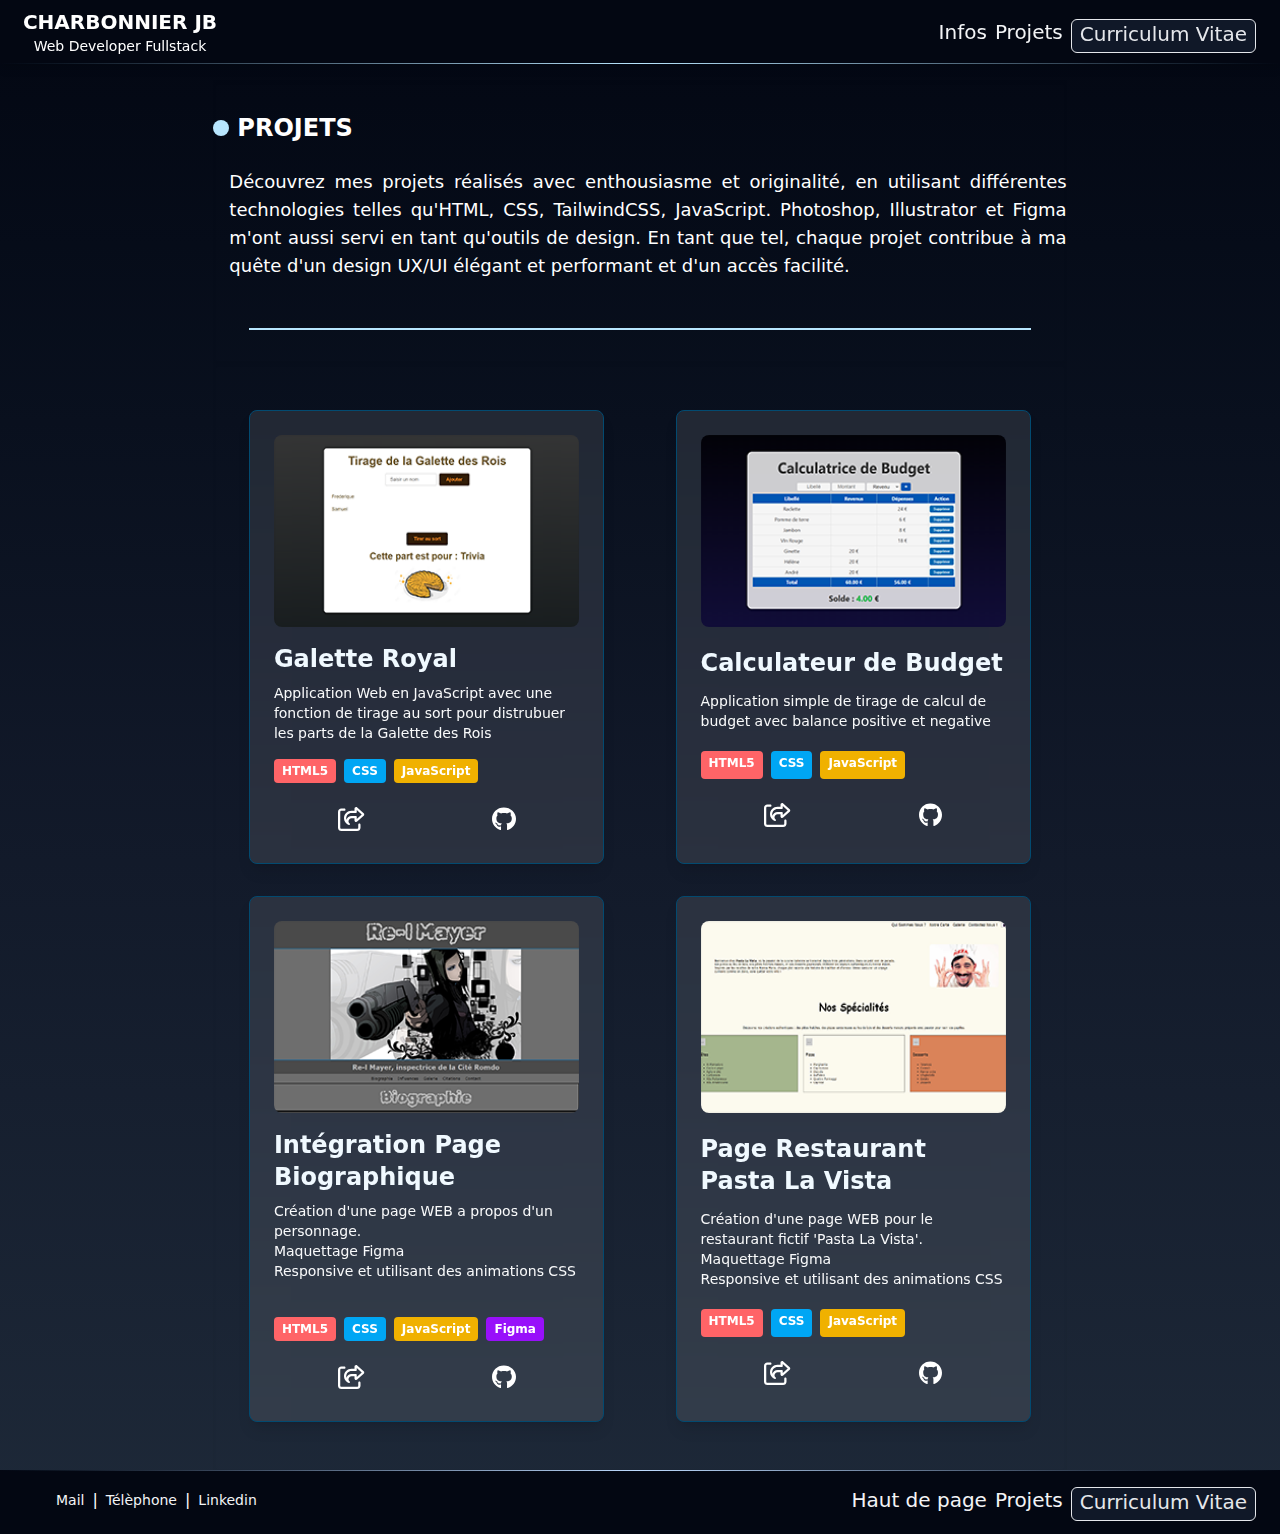
<file: projects.html>
<!DOCTYPE html>
<html lang="fr">
    <head>
        <meta charset="UTF-8">
        <meta name="viewport" content="width=device-width, initial-scale=1.0">
        <title>CHARBONNIER Jean-Baptiste - Portfolio</title>
        <link href="src/output.css" rel="stylesheet">
        <link href="https://fonts.googleapis.com/css2?family=Montserrat:wght@400;700&display=swap" rel="stylesheet">
    </head>
    <body class="font-sans flex flex-col min-h-screen bg-gradient-to-b from-gray-950 via-gray-900 to-gray-800 text-white items-center justify-center">     
        <header class="fixed top-0 w-full h-16 bg-gradient-to-r from-gray-950 via-sky-200 to-gray-950 z-50 drop-shadow-lg">
            <div class="fixed top-0 w-full h-[63px] bg-gray-950 z-50">
                <nav class="flex items-center justify-between h-full px-4">
                    <div id="home" class="hidden lg:flex lg:w-2/12 flex-col justify-center items-center h-full">
                        <a href="./index.html"><h1 class="font-black text-xl text-center text-white place-items-center">CHARBONNIER JB</h1></a>
                        <a href="./index.html"><p class="text-center text-sm text-white place-items-center">Web Developer Fullstack</p></a>
                    </div>  
                    <ul class="flex items-center align-middle lg:justify-end lg:w-10/12 space-x-2 lg:space-x-2">
                        <li class="my-2"><a href="./index.html" class=" text-gray-100  hover:font-semibold text-lg pb-1 lg:text-xl">Infos</a></li>
                        <li class="my-2"><a href="./projects.html" class="text-gray-100  hover:font-semibold pb-1 text-lg lg:text-xl">Projets</a></li>
                        <li class="my-2"><a href="./assets/docs/cvCharbonnierJB.pdf" class="hidden lg:flex mt-2 bg-gray-900 text-gray-200 rounded-md px-2 pb-1 border hover:font-semibold text-lg lg:text-xl">Curriculum Vitae</a></li>
                        <li class="my-2"><a href="./assets/docs/cvCharbonnierJB.pdf" class="flex lg:hidden mt-2 my-6 bg-gray-900 text-gray-200 rounded-md px-2 pb-1 border hover:font-semibold text-lg lg:text-xl">CV</a></li>
                    </ul>
                </nav>
            </div>
        </header>
        
        <section class="w-10/12 lg:w-8/12 h-auto py-8 mt-20 shadow-inner" id="biographie">
            <div class="container mx-auto">
                <div class="flex items-center justify-center lg:justify-start mb-6">
                    <div class="w-4 h-4 bg-sky-200 rounded-full shadow-2xl mr-2"></div>
                    <h2 class="text-2xl font-bold">PROJETS</h2>
                </div>
                <p class="text-white text-base lg:text-lg lg:text-justify ml-4 mb-12">Découvrez mes projets réalisés avec enthousiasme et originalité, en utilisant différentes technologies telles qu'HTML, CSS, TailwindCSS, JavaScript. 
                    Photoshop, Illustrator et Figma m'ont aussi servi en tant qu'outils de design. En tant que tel, 
                    chaque projet contribue à ma quête d'un design UX/UI élégant et performant et d'un accès facilité. </p>
            <div class="w-11/12 h-0.5 bg-sky-200 mx-auto shadow-2xl"></div>
        </section>    
        
        <section class="w-10/12 lg:w-8/12 py-8 shadow-inner" id="projects">
            <div id="projects-container" class="flex flex-wrap justify-around">
                <!-- Cards will be inserted here by projects.js -->
            </div>
        </section>
        
        <footer class="relative w-full h-16 bg-gradient-to-r from-gray-950 via-blue-200 to-gray-950">
            <div class="absolute bottom-0 w-full h-[63px] bg-gray-950">
                <nav class="flex items-center justify-between px-4">
                    <ul class="flex ml-10 items-center justify-start lg:w-10/12 space-x-2 lg:space-x-2">
                        <li class="my-2"><a href="mailto:jb.charbonnier.dwwm48@gmail.com" class=" text-gray-100  hover:font-semibold text-sm lg:text-m">Mail</a></li>
                        <li class="my-2"><pclass=" text-gray-100 -sm lg:text-m">|</p></li>
                        <li class="my-2"><a href=".tel:075758673XX" class="text-gray-100  hover:font-semibold text-sm lg:text-m">Télèphone</a></li>
                        <li class="my-2"><pclass=" text-gray-100 -sm lg:text-m">|</p></li>
                        <li class="my-2"><a href="https://www.linkedin.com/in/jb-charbonnier-b1667b349/" class="text-gray-100  hover:font-semibold text-sm lg:text-m">Linkedin</a></li>
                    </ul>
                    <ul class="flex items-center justify-end lg:w-10/12 space-x-2 lg:space-x-2">
                        <li class="my-2"><a href="#biographie" class=" text-gray-100  hover:font-semibold text-lg lg:text-xl">Haut de page</a></li>
                        <li class="my-2"><a href="./projects.html" class="text-gray-100  hover:font-semibold text-lg lg:text-xl">Projets</a></li>
                        <li class="my-2"><a href="./assets/docs/cvCharbonnierJB.pdf" class="hidden lg:flex mt-2 bg-gray-900 text-gray-200 rounded-md px-2 pb-1 border hover:font-semibold text-lg lg:text-xl">Curriculum Vitae</a></li>
                        <li class="my-2"><a href="./assets/docs/cvCharbonnierJB.pdf" class="flex lg:hidden mt-2 my-6 bg-gray-900 text-gray-200 rounded-md px-2 pb-1 border hover:font-semibold text-lg lg:text-xl">CV</a></li>
                    </ul>
                </nav>
            </div>
        </footer>

        <script src="projects.js"></script>
    </body>
</html>
</file>
<file: src/output.css>
/*! tailwindcss v4.0.0 | MIT License | https://tailwindcss.com */
@layer theme, base, components, utilities;
@layer theme {
  :root {
    --font-sans: ui-sans-serif, system-ui, sans-serif, 'Apple Color Emoji', 'Segoe UI Emoji',
    'Segoe UI Symbol', 'Noto Color Emoji';
    --font-serif: ui-serif, Georgia, Cambria, 'Times New Roman', Times, serif;
    --font-mono: ui-monospace, SFMono-Regular, Menlo, Monaco, Consolas, 'Liberation Mono',
    'Courier New', monospace;
    --color-red-50: oklch(0.971 0.013 17.38);
    --color-red-100: oklch(0.936 0.032 17.717);
    --color-red-200: oklch(0.885 0.062 18.334);
    --color-red-300: oklch(0.808 0.114 19.571);
    --color-red-400: oklch(0.704 0.191 22.216);
    --color-red-500: oklch(0.637 0.237 25.331);
    --color-red-600: oklch(0.577 0.245 27.325);
    --color-red-700: oklch(0.505 0.213 27.518);
    --color-red-800: oklch(0.444 0.177 26.899);
    --color-red-900: oklch(0.396 0.141 25.723);
    --color-red-950: oklch(0.258 0.092 26.042);
    --color-orange-50: oklch(0.98 0.016 73.684);
    --color-orange-100: oklch(0.954 0.038 75.164);
    --color-orange-200: oklch(0.901 0.076 70.697);
    --color-orange-300: oklch(0.837 0.128 66.29);
    --color-orange-400: oklch(0.75 0.183 55.934);
    --color-orange-500: oklch(0.705 0.213 47.604);
    --color-orange-600: oklch(0.646 0.222 41.116);
    --color-orange-700: oklch(0.553 0.195 38.402);
    --color-orange-800: oklch(0.47 0.157 37.304);
    --color-orange-900: oklch(0.408 0.123 38.172);
    --color-orange-950: oklch(0.266 0.079 36.259);
    --color-amber-50: oklch(0.987 0.022 95.277);
    --color-amber-100: oklch(0.962 0.059 95.617);
    --color-amber-200: oklch(0.924 0.12 95.746);
    --color-amber-300: oklch(0.879 0.169 91.605);
    --color-amber-400: oklch(0.828 0.189 84.429);
    --color-amber-500: oklch(0.769 0.188 70.08);
    --color-amber-600: oklch(0.666 0.179 58.318);
    --color-amber-700: oklch(0.555 0.163 48.998);
    --color-amber-800: oklch(0.473 0.137 46.201);
    --color-amber-900: oklch(0.414 0.112 45.904);
    --color-amber-950: oklch(0.279 0.077 45.635);
    --color-yellow-50: oklch(0.987 0.026 102.212);
    --color-yellow-100: oklch(0.973 0.071 103.193);
    --color-yellow-200: oklch(0.945 0.129 101.54);
    --color-yellow-300: oklch(0.905 0.182 98.111);
    --color-yellow-400: oklch(0.852 0.199 91.936);
    --color-yellow-500: oklch(0.795 0.184 86.047);
    --color-yellow-600: oklch(0.681 0.162 75.834);
    --color-yellow-700: oklch(0.554 0.135 66.442);
    --color-yellow-800: oklch(0.476 0.114 61.907);
    --color-yellow-900: oklch(0.421 0.095 57.708);
    --color-yellow-950: oklch(0.286 0.066 53.813);
    --color-lime-50: oklch(0.986 0.031 120.757);
    --color-lime-100: oklch(0.967 0.067 122.328);
    --color-lime-200: oklch(0.938 0.127 124.321);
    --color-lime-300: oklch(0.897 0.196 126.665);
    --color-lime-400: oklch(0.841 0.238 128.85);
    --color-lime-500: oklch(0.768 0.233 130.85);
    --color-lime-600: oklch(0.648 0.2 131.684);
    --color-lime-700: oklch(0.532 0.157 131.589);
    --color-lime-800: oklch(0.453 0.124 130.933);
    --color-lime-900: oklch(0.405 0.101 131.063);
    --color-lime-950: oklch(0.274 0.072 132.109);
    --color-green-50: oklch(0.982 0.018 155.826);
    --color-green-100: oklch(0.962 0.044 156.743);
    --color-green-200: oklch(0.925 0.084 155.995);
    --color-green-300: oklch(0.871 0.15 154.449);
    --color-green-400: oklch(0.792 0.209 151.711);
    --color-green-500: oklch(0.723 0.219 149.579);
    --color-green-600: oklch(0.627 0.194 149.214);
    --color-green-700: oklch(0.527 0.154 150.069);
    --color-green-800: oklch(0.448 0.119 151.328);
    --color-green-900: oklch(0.393 0.095 152.535);
    --color-green-950: oklch(0.266 0.065 152.934);
    --color-emerald-50: oklch(0.979 0.021 166.113);
    --color-emerald-100: oklch(0.95 0.052 163.051);
    --color-emerald-200: oklch(0.905 0.093 164.15);
    --color-emerald-300: oklch(0.845 0.143 164.978);
    --color-emerald-400: oklch(0.765 0.177 163.223);
    --color-emerald-500: oklch(0.696 0.17 162.48);
    --color-emerald-600: oklch(0.596 0.145 163.225);
    --color-emerald-700: oklch(0.508 0.118 165.612);
    --color-emerald-800: oklch(0.432 0.095 166.913);
    --color-emerald-900: oklch(0.378 0.077 168.94);
    --color-emerald-950: oklch(0.262 0.051 172.552);
    --color-teal-50: oklch(0.984 0.014 180.72);
    --color-teal-100: oklch(0.953 0.051 180.801);
    --color-teal-200: oklch(0.91 0.096 180.426);
    --color-teal-300: oklch(0.855 0.138 181.071);
    --color-teal-400: oklch(0.777 0.152 181.912);
    --color-teal-500: oklch(0.704 0.14 182.503);
    --color-teal-600: oklch(0.6 0.118 184.704);
    --color-teal-700: oklch(0.511 0.096 186.391);
    --color-teal-800: oklch(0.437 0.078 188.216);
    --color-teal-900: oklch(0.386 0.063 188.416);
    --color-teal-950: oklch(0.277 0.046 192.524);
    --color-cyan-50: oklch(0.984 0.019 200.873);
    --color-cyan-100: oklch(0.956 0.045 203.388);
    --color-cyan-200: oklch(0.917 0.08 205.041);
    --color-cyan-300: oklch(0.865 0.127 207.078);
    --color-cyan-400: oklch(0.789 0.154 211.53);
    --color-cyan-500: oklch(0.715 0.143 215.221);
    --color-cyan-600: oklch(0.609 0.126 221.723);
    --color-cyan-700: oklch(0.52 0.105 223.128);
    --color-cyan-800: oklch(0.45 0.085 224.283);
    --color-cyan-900: oklch(0.398 0.07 227.392);
    --color-cyan-950: oklch(0.302 0.056 229.695);
    --color-sky-50: oklch(0.977 0.013 236.62);
    --color-sky-100: oklch(0.951 0.026 236.824);
    --color-sky-200: oklch(0.901 0.058 230.902);
    --color-sky-300: oklch(0.828 0.111 230.318);
    --color-sky-400: oklch(0.746 0.16 232.661);
    --color-sky-500: oklch(0.685 0.169 237.323);
    --color-sky-600: oklch(0.588 0.158 241.966);
    --color-sky-700: oklch(0.5 0.134 242.749);
    --color-sky-800: oklch(0.443 0.11 240.79);
    --color-sky-900: oklch(0.391 0.09 240.876);
    --color-sky-950: oklch(0.293 0.066 243.157);
    --color-blue-50: oklch(0.97 0.014 254.604);
    --color-blue-100: oklch(0.932 0.032 255.585);
    --color-blue-200: oklch(0.882 0.059 254.128);
    --color-blue-300: oklch(0.809 0.105 251.813);
    --color-blue-400: oklch(0.707 0.165 254.624);
    --color-blue-500: oklch(0.623 0.214 259.815);
    --color-blue-600: oklch(0.546 0.245 262.881);
    --color-blue-700: oklch(0.488 0.243 264.376);
    --color-blue-800: oklch(0.424 0.199 265.638);
    --color-blue-900: oklch(0.379 0.146 265.522);
    --color-blue-950: oklch(0.282 0.091 267.935);
    --color-indigo-50: oklch(0.962 0.018 272.314);
    --color-indigo-100: oklch(0.93 0.034 272.788);
    --color-indigo-200: oklch(0.87 0.065 274.039);
    --color-indigo-300: oklch(0.785 0.115 274.713);
    --color-indigo-400: oklch(0.673 0.182 276.935);
    --color-indigo-500: oklch(0.585 0.233 277.117);
    --color-indigo-600: oklch(0.511 0.262 276.966);
    --color-indigo-700: oklch(0.457 0.24 277.023);
    --color-indigo-800: oklch(0.398 0.195 277.366);
    --color-indigo-900: oklch(0.359 0.144 278.697);
    --color-indigo-950: oklch(0.257 0.09 281.288);
    --color-violet-50: oklch(0.969 0.016 293.756);
    --color-violet-100: oklch(0.943 0.029 294.588);
    --color-violet-200: oklch(0.894 0.057 293.283);
    --color-violet-300: oklch(0.811 0.111 293.571);
    --color-violet-400: oklch(0.702 0.183 293.541);
    --color-violet-500: oklch(0.606 0.25 292.717);
    --color-violet-600: oklch(0.541 0.281 293.009);
    --color-violet-700: oklch(0.491 0.27 292.581);
    --color-violet-800: oklch(0.432 0.232 292.759);
    --color-violet-900: oklch(0.38 0.189 293.745);
    --color-violet-950: oklch(0.283 0.141 291.089);
    --color-purple-50: oklch(0.977 0.014 308.299);
    --color-purple-100: oklch(0.946 0.033 307.174);
    --color-purple-200: oklch(0.902 0.063 306.703);
    --color-purple-300: oklch(0.827 0.119 306.383);
    --color-purple-400: oklch(0.714 0.203 305.504);
    --color-purple-500: oklch(0.627 0.265 303.9);
    --color-purple-600: oklch(0.558 0.288 302.321);
    --color-purple-700: oklch(0.496 0.265 301.924);
    --color-purple-800: oklch(0.438 0.218 303.724);
    --color-purple-900: oklch(0.381 0.176 304.987);
    --color-purple-950: oklch(0.291 0.149 302.717);
    --color-fuchsia-50: oklch(0.977 0.017 320.058);
    --color-fuchsia-100: oklch(0.952 0.037 318.852);
    --color-fuchsia-200: oklch(0.903 0.076 319.62);
    --color-fuchsia-300: oklch(0.833 0.145 321.434);
    --color-fuchsia-400: oklch(0.74 0.238 322.16);
    --color-fuchsia-500: oklch(0.667 0.295 322.15);
    --color-fuchsia-600: oklch(0.591 0.293 322.896);
    --color-fuchsia-700: oklch(0.518 0.253 323.949);
    --color-fuchsia-800: oklch(0.452 0.211 324.591);
    --color-fuchsia-900: oklch(0.401 0.17 325.612);
    --color-fuchsia-950: oklch(0.293 0.136 325.661);
    --color-pink-50: oklch(0.971 0.014 343.198);
    --color-pink-100: oklch(0.948 0.028 342.258);
    --color-pink-200: oklch(0.899 0.061 343.231);
    --color-pink-300: oklch(0.823 0.12 346.018);
    --color-pink-400: oklch(0.718 0.202 349.761);
    --color-pink-500: oklch(0.656 0.241 354.308);
    --color-pink-600: oklch(0.592 0.249 0.584);
    --color-pink-700: oklch(0.525 0.223 3.958);
    --color-pink-800: oklch(0.459 0.187 3.815);
    --color-pink-900: oklch(0.408 0.153 2.432);
    --color-pink-950: oklch(0.284 0.109 3.907);
    --color-rose-50: oklch(0.969 0.015 12.422);
    --color-rose-100: oklch(0.941 0.03 12.58);
    --color-rose-200: oklch(0.892 0.058 10.001);
    --color-rose-300: oklch(0.81 0.117 11.638);
    --color-rose-400: oklch(0.712 0.194 13.428);
    --color-rose-500: oklch(0.645 0.246 16.439);
    --color-rose-600: oklch(0.586 0.253 17.585);
    --color-rose-700: oklch(0.514 0.222 16.935);
    --color-rose-800: oklch(0.455 0.188 13.697);
    --color-rose-900: oklch(0.41 0.159 10.272);
    --color-rose-950: oklch(0.271 0.105 12.094);
    --color-slate-50: oklch(0.984 0.003 247.858);
    --color-slate-100: oklch(0.968 0.007 247.896);
    --color-slate-200: oklch(0.929 0.013 255.508);
    --color-slate-300: oklch(0.869 0.022 252.894);
    --color-slate-400: oklch(0.704 0.04 256.788);
    --color-slate-500: oklch(0.554 0.046 257.417);
    --color-slate-600: oklch(0.446 0.043 257.281);
    --color-slate-700: oklch(0.372 0.044 257.287);
    --color-slate-800: oklch(0.279 0.041 260.031);
    --color-slate-900: oklch(0.208 0.042 265.755);
    --color-slate-950: oklch(0.129 0.042 264.695);
    --color-gray-50: oklch(0.985 0.002 247.839);
    --color-gray-100: oklch(0.967 0.003 264.542);
    --color-gray-200: oklch(0.928 0.006 264.531);
    --color-gray-300: oklch(0.872 0.01 258.338);
    --color-gray-400: oklch(0.707 0.022 261.325);
    --color-gray-500: oklch(0.551 0.027 264.364);
    --color-gray-600: oklch(0.446 0.03 256.802);
    --color-gray-700: oklch(0.373 0.034 259.733);
    --color-gray-800: oklch(0.278 0.033 256.848);
    --color-gray-900: oklch(0.21 0.034 264.665);
    --color-gray-950: oklch(0.13 0.028 261.692);
    --color-zinc-50: oklch(0.985 0 0);
    --color-zinc-100: oklch(0.967 0.001 286.375);
    --color-zinc-200: oklch(0.92 0.004 286.32);
    --color-zinc-300: oklch(0.871 0.006 286.286);
    --color-zinc-400: oklch(0.705 0.015 286.067);
    --color-zinc-500: oklch(0.552 0.016 285.938);
    --color-zinc-600: oklch(0.442 0.017 285.786);
    --color-zinc-700: oklch(0.37 0.013 285.805);
    --color-zinc-800: oklch(0.274 0.006 286.033);
    --color-zinc-900: oklch(0.21 0.006 285.885);
    --color-zinc-950: oklch(0.141 0.005 285.823);
    --color-neutral-50: oklch(0.985 0 0);
    --color-neutral-100: oklch(0.97 0 0);
    --color-neutral-200: oklch(0.922 0 0);
    --color-neutral-300: oklch(0.87 0 0);
    --color-neutral-400: oklch(0.708 0 0);
    --color-neutral-500: oklch(0.556 0 0);
    --color-neutral-600: oklch(0.439 0 0);
    --color-neutral-700: oklch(0.371 0 0);
    --color-neutral-800: oklch(0.269 0 0);
    --color-neutral-900: oklch(0.205 0 0);
    --color-neutral-950: oklch(0.145 0 0);
    --color-stone-50: oklch(0.985 0.001 106.423);
    --color-stone-100: oklch(0.97 0.001 106.424);
    --color-stone-200: oklch(0.923 0.003 48.717);
    --color-stone-300: oklch(0.869 0.005 56.366);
    --color-stone-400: oklch(0.709 0.01 56.259);
    --color-stone-500: oklch(0.553 0.013 58.071);
    --color-stone-600: oklch(0.444 0.011 73.639);
    --color-stone-700: oklch(0.374 0.01 67.558);
    --color-stone-800: oklch(0.268 0.007 34.298);
    --color-stone-900: oklch(0.216 0.006 56.043);
    --color-stone-950: oklch(0.147 0.004 49.25);
    --color-black: #000;
    --color-white: #fff;
    --spacing: 0.25rem;
    --breakpoint-sm: 40rem;
    --breakpoint-md: 48rem;
    --breakpoint-lg: 64rem;
    --breakpoint-xl: 80rem;
    --breakpoint-2xl: 96rem;
    --container-3xs: 16rem;
    --container-2xs: 18rem;
    --container-xs: 20rem;
    --container-sm: 24rem;
    --container-md: 28rem;
    --container-lg: 32rem;
    --container-xl: 36rem;
    --container-2xl: 42rem;
    --container-3xl: 48rem;
    --container-4xl: 56rem;
    --container-5xl: 64rem;
    --container-6xl: 72rem;
    --container-7xl: 80rem;
    --text-xs: 0.75rem;
    --text-xs--line-height: calc(1 / 0.75);
    --text-sm: 0.875rem;
    --text-sm--line-height: calc(1.25 / 0.875);
    --text-base: 1rem;
    --text-base--line-height: calc(1.5 / 1);
    --text-lg: 1.125rem;
    --text-lg--line-height: calc(1.75 / 1.125);
    --text-xl: 1.25rem;
    --text-xl--line-height: calc(1.75 / 1.25);
    --text-2xl: 1.5rem;
    --text-2xl--line-height: calc(2 / 1.5);
    --text-3xl: 1.875rem;
    --text-3xl--line-height: calc(2.25 / 1.875);
    --text-4xl: 2.25rem;
    --text-4xl--line-height: calc(2.5 / 2.25);
    --text-5xl: 3rem;
    --text-5xl--line-height: 1;
    --text-6xl: 3.75rem;
    --text-6xl--line-height: 1;
    --text-7xl: 4.5rem;
    --text-7xl--line-height: 1;
    --text-8xl: 6rem;
    --text-8xl--line-height: 1;
    --text-9xl: 8rem;
    --text-9xl--line-height: 1;
    --font-weight-thin: 100;
    --font-weight-extralight: 200;
    --font-weight-light: 300;
    --font-weight-normal: 400;
    --font-weight-medium: 500;
    --font-weight-semibold: 600;
    --font-weight-bold: 700;
    --font-weight-extrabold: 800;
    --font-weight-black: 900;
    --tracking-tighter: -0.05em;
    --tracking-tight: -0.025em;
    --tracking-normal: 0em;
    --tracking-wide: 0.025em;
    --tracking-wider: 0.05em;
    --tracking-widest: 0.1em;
    --leading-tight: 1.25;
    --leading-snug: 1.375;
    --leading-normal: 1.5;
    --leading-relaxed: 1.625;
    --leading-loose: 2;
    --radius-xs: 0.125rem;
    --radius-sm: 0.25rem;
    --radius-md: 0.375rem;
    --radius-lg: 0.5rem;
    --radius-xl: 0.75rem;
    --radius-2xl: 1rem;
    --radius-3xl: 1.5rem;
    --radius-4xl: 2rem;
    --shadow-2xs: 0 1px rgb(0 0 0 / 0.05);
    --shadow-xs: 0 1px 2px 0 rgb(0 0 0 / 0.05);
    --shadow-sm: 0 1px 3px 0 rgb(0 0 0 / 0.1), 0 1px 2px -1px rgb(0 0 0 / 0.1);
    --shadow-md: 0 4px 6px -1px rgb(0 0 0 / 0.1), 0 2px 4px -2px rgb(0 0 0 / 0.1);
    --shadow-lg: 0 10px 15px -3px rgb(0 0 0 / 0.1), 0 4px 6px -4px rgb(0 0 0 / 0.1);
    --shadow-xl: 0 20px 25px -5px rgb(0 0 0 / 0.1), 0 8px 10px -6px rgb(0 0 0 / 0.1);
    --shadow-2xl: 0 25px 50px -12px rgb(0 0 0 / 0.25);
    --inset-shadow-2xs: inset 0 1px rgb(0 0 0 / 0.05);
    --inset-shadow-xs: inset 0 1px 1px rgb(0 0 0 / 0.05);
    --inset-shadow-sm: inset 0 2px 4px rgb(0 0 0 / 0.05);
    --drop-shadow-xs: 0 1px 1px rgb(0 0 0 / 0.05);
    --drop-shadow-sm: 0 1px 2px rgb(0 0 0 / 0.15);
    --drop-shadow-md: 0 3px 3px rgb(0 0 0 / 0.12);
    --drop-shadow-lg: 0 4px 4px rgb(0 0 0 / 0.15);
    --drop-shadow-xl: 0 9px 7px rgb(0 0 0 / 0.1);
    --drop-shadow-2xl: 0 25px 25px rgb(0 0 0 / 0.15);
    --ease-in: cubic-bezier(0.4, 0, 1, 1);
    --ease-out: cubic-bezier(0, 0, 0.2, 1);
    --ease-in-out: cubic-bezier(0.4, 0, 0.2, 1);
    --animate-spin: spin 1s linear infinite;
    --animate-ping: ping 1s cubic-bezier(0, 0, 0.2, 1) infinite;
    --animate-pulse: pulse 2s cubic-bezier(0.4, 0, 0.6, 1) infinite;
    --animate-bounce: bounce 1s infinite;
    --blur-xs: 4px;
    --blur-sm: 8px;
    --blur-md: 12px;
    --blur-lg: 16px;
    --blur-xl: 24px;
    --blur-2xl: 40px;
    --blur-3xl: 64px;
    --perspective-dramatic: 100px;
    --perspective-near: 300px;
    --perspective-normal: 500px;
    --perspective-midrange: 800px;
    --perspective-distant: 1200px;
    --aspect-video: 16 / 9;
    --default-transition-duration: 150ms;
    --default-transition-timing-function: cubic-bezier(0.4, 0, 0.2, 1);
    --default-font-family: var(--font-sans);
    --default-font-feature-settings: var(--font-sans--font-feature-settings);
    --default-font-variation-settings: var(--font-sans--font-variation-settings);
    --default-mono-font-family: var(--font-mono);
    --default-mono-font-feature-settings: var(--font-mono--font-feature-settings);
    --default-mono-font-variation-settings: var(--font-mono--font-variation-settings);
  }
}
@layer base {
  *, ::after, ::before, ::backdrop, ::file-selector-button {
    box-sizing: border-box;
    margin: 0;
    padding: 0;
    border: 0 solid;
  }
  html, :host {
    line-height: 1.5;
    -webkit-text-size-adjust: 100%;
    tab-size: 4;
    font-family: var( --default-font-family, ui-sans-serif, system-ui, sans-serif, 'Apple Color Emoji', 'Segoe UI Emoji', 'Segoe UI Symbol', 'Noto Color Emoji' );
    font-feature-settings: var(--default-font-feature-settings, normal);
    font-variation-settings: var(--default-font-variation-settings, normal);
    -webkit-tap-highlight-color: transparent;
  }
  body {
    line-height: inherit;
  }
  hr {
    height: 0;
    color: inherit;
    border-top-width: 1px;
  }
  abbr:where([title]) {
    -webkit-text-decoration: underline dotted;
    text-decoration: underline dotted;
  }
  h1, h2, h3, h4, h5, h6 {
    font-size: inherit;
    font-weight: inherit;
  }
  a {
    color: inherit;
    -webkit-text-decoration: inherit;
    text-decoration: inherit;
  }
  b, strong {
    font-weight: bolder;
  }
  code, kbd, samp, pre {
    font-family: var( --default-mono-font-family, ui-monospace, SFMono-Regular, Menlo, Monaco, Consolas, 'Liberation Mono', 'Courier New', monospace );
    font-feature-settings: var(--default-mono-font-feature-settings, normal);
    font-variation-settings: var(--default-mono-font-variation-settings, normal);
    font-size: 1em;
  }
  small {
    font-size: 80%;
  }
  sub, sup {
    font-size: 75%;
    line-height: 0;
    position: relative;
    vertical-align: baseline;
  }
  sub {
    bottom: -0.25em;
  }
  sup {
    top: -0.5em;
  }
  table {
    text-indent: 0;
    border-color: inherit;
    border-collapse: collapse;
  }
  :-moz-focusring {
    outline: auto;
  }
  progress {
    vertical-align: baseline;
  }
  summary {
    display: list-item;
  }
  ol, ul, menu {
    list-style: none;
  }
  img, svg, video, canvas, audio, iframe, embed, object {
    display: block;
    vertical-align: middle;
  }
  img, video {
    max-width: 100%;
    height: auto;
  }
  button, input, select, optgroup, textarea, ::file-selector-button {
    font: inherit;
    font-feature-settings: inherit;
    font-variation-settings: inherit;
    letter-spacing: inherit;
    color: inherit;
    border-radius: 0;
    background-color: transparent;
    opacity: 1;
  }
  :where(select:is([multiple], [size])) optgroup {
    font-weight: bolder;
  }
  :where(select:is([multiple], [size])) optgroup option {
    padding-inline-start: 20px;
  }
  ::file-selector-button {
    margin-inline-end: 4px;
  }
  ::placeholder {
    opacity: 1;
    color: color-mix(in oklab, currentColor 50%, transparent);
  }
  textarea {
    resize: vertical;
  }
  ::-webkit-search-decoration {
    -webkit-appearance: none;
  }
  ::-webkit-date-and-time-value {
    min-height: 1lh;
    text-align: inherit;
  }
  ::-webkit-datetime-edit {
    display: inline-flex;
  }
  ::-webkit-datetime-edit-fields-wrapper {
    padding: 0;
  }
  ::-webkit-datetime-edit, ::-webkit-datetime-edit-year-field, ::-webkit-datetime-edit-month-field, ::-webkit-datetime-edit-day-field, ::-webkit-datetime-edit-hour-field, ::-webkit-datetime-edit-minute-field, ::-webkit-datetime-edit-second-field, ::-webkit-datetime-edit-millisecond-field, ::-webkit-datetime-edit-meridiem-field {
    padding-block: 0;
  }
  :-moz-ui-invalid {
    box-shadow: none;
  }
  button, input:where([type='button'], [type='reset'], [type='submit']), ::file-selector-button {
    appearance: button;
  }
  ::-webkit-inner-spin-button, ::-webkit-outer-spin-button {
    height: auto;
  }
  [hidden]:where(:not([hidden='until-found'])) {
    display: none !important;
  }
}
@layer utilities {
  .collapse {
    visibility: collapse;
  }
  .absolute {
    position: absolute;
  }
  .fixed {
    position: fixed;
  }
  .relative {
    position: relative;
  }
  .top-0 {
    top: calc(var(--spacing) * 0);
  }
  .bottom-0 {
    bottom: calc(var(--spacing) * 0);
  }
  .z-50 {
    z-index: 50;
  }
  .container {
    width: 100%;
    @media (width >= 40rem) {
      max-width: 40rem;
    }
    @media (width >= 48rem) {
      max-width: 48rem;
    }
    @media (width >= 64rem) {
      max-width: 64rem;
    }
    @media (width >= 80rem) {
      max-width: 80rem;
    }
    @media (width >= 96rem) {
      max-width: 96rem;
    }
  }
  .m-1 {
    margin: calc(var(--spacing) * 1);
  }
  .m-4 {
    margin: calc(var(--spacing) * 4);
  }
  .mx-4 {
    margin-inline: calc(var(--spacing) * 4);
  }
  .mx-auto {
    margin-inline: auto;
  }
  .my-2 {
    margin-block: calc(var(--spacing) * 2);
  }
  .my-6 {
    margin-block: calc(var(--spacing) * 6);
  }
  .my-8 {
    margin-block: calc(var(--spacing) * 8);
  }
  .my-12 {
    margin-block: calc(var(--spacing) * 12);
  }
  .my-16 {
    margin-block: calc(var(--spacing) * 16);
  }
  .mt-2 {
    margin-top: calc(var(--spacing) * 2);
  }
  .mt-3 {
    margin-top: calc(var(--spacing) * 3);
  }
  .mt-6 {
    margin-top: calc(var(--spacing) * 6);
  }
  .mt-8 {
    margin-top: calc(var(--spacing) * 8);
  }
  .mt-12 {
    margin-top: calc(var(--spacing) * 12);
  }
  .mt-16 {
    margin-top: calc(var(--spacing) * 16);
  }
  .mt-20 {
    margin-top: calc(var(--spacing) * 20);
  }
  .mr-2 {
    margin-right: calc(var(--spacing) * 2);
  }
  .mb-2 {
    margin-bottom: calc(var(--spacing) * 2);
  }
  .mb-3 {
    margin-bottom: calc(var(--spacing) * 3);
  }
  .mb-4 {
    margin-bottom: calc(var(--spacing) * 4);
  }
  .mb-6 {
    margin-bottom: calc(var(--spacing) * 6);
  }
  .mb-8 {
    margin-bottom: calc(var(--spacing) * 8);
  }
  .mb-9 {
    margin-bottom: calc(var(--spacing) * 9);
  }
  .mb-12 {
    margin-bottom: calc(var(--spacing) * 12);
  }
  .mb-16 {
    margin-bottom: calc(var(--spacing) * 16);
  }
  .mb-24 {
    margin-bottom: calc(var(--spacing) * 24);
  }
  .ml-4 {
    margin-left: calc(var(--spacing) * 4);
  }
  .ml-10 {
    margin-left: calc(var(--spacing) * 10);
  }
  .ml-16 {
    margin-left: calc(var(--spacing) * 16);
  }
  .ml-25 {
    margin-left: calc(var(--spacing) * 25);
  }
  .block {
    display: block;
  }
  .flex {
    display: flex;
  }
  .hidden {
    display: none;
  }
  .inline {
    display: inline;
  }
  .inline-flex {
    display: inline-flex;
  }
  .list-item {
    display: list-item;
  }
  .table {
    display: table;
  }
  .h-0 {
    height: calc(var(--spacing) * 0);
  }
  .h-0\.5 {
    height: calc(var(--spacing) * 0.5);
  }
  .h-4 {
    height: calc(var(--spacing) * 4);
  }
  .h-8 {
    height: calc(var(--spacing) * 8);
  }
  .h-16 {
    height: calc(var(--spacing) * 16);
  }
  .h-24 {
    height: calc(var(--spacing) * 24);
  }
  .h-44 {
    height: calc(var(--spacing) * 44);
  }
  .h-48 {
    height: calc(var(--spacing) * 48);
  }
  .h-\[63px\] {
    height: 63px;
  }
  .h-auto {
    height: auto;
  }
  .h-full {
    height: 100%;
  }
  .min-h-screen {
    min-height: 100vh;
  }
  .w-1 {
    width: calc(var(--spacing) * 1);
  }
  .w-1\/2 {
    width: calc(1/2 * 100%);
  }
  .w-1\/3 {
    width: calc(1/3 * 100%);
  }
  .w-4 {
    width: calc(var(--spacing) * 4);
  }
  .w-5 {
    width: calc(var(--spacing) * 5);
  }
  .w-5\/12 {
    width: calc(5/12 * 100%);
  }
  .w-8 {
    width: calc(var(--spacing) * 8);
  }
  .w-8\/12 {
    width: calc(8/12 * 100%);
  }
  .w-10 {
    width: calc(var(--spacing) * 10);
  }
  .w-10\/12 {
    width: calc(10/12 * 100%);
  }
  .w-11 {
    width: calc(var(--spacing) * 11);
  }
  .w-11\/12 {
    width: calc(11/12 * 100%);
  }
  .w-24 {
    width: calc(var(--spacing) * 24);
  }
  .w-full {
    width: 100%;
  }
  .border-collapse {
    border-collapse: collapse;
  }
  .transform {
    transform: var(--tw-rotate-x) var(--tw-rotate-y) var(--tw-rotate-z) var(--tw-skew-x) var(--tw-skew-y);
  }
  .resize {
    resize: both;
  }
  .list-none {
    list-style-type: none;
  }
  .flex-col {
    flex-direction: column;
  }
  .flex-wrap {
    flex-wrap: wrap;
  }
  .place-items-center {
    place-items: center;
  }
  .items-center {
    align-items: center;
  }
  .justify-around {
    justify-content: space-around;
  }
  .justify-between {
    justify-content: space-between;
  }
  .justify-center {
    justify-content: center;
  }
  .justify-end {
    justify-content: flex-end;
  }
  .justify-start {
    justify-content: flex-start;
  }
  .space-y-2 {
    :where(& > :not(:last-child)) {
      --tw-space-y-reverse: 0;
      margin-block-start: calc(calc(var(--spacing) * 2) * var(--tw-space-y-reverse));
      margin-block-end: calc(calc(var(--spacing) * 2) * calc(1 - var(--tw-space-y-reverse)));
    }
  }
  .space-x-2 {
    :where(& > :not(:last-child)) {
      --tw-space-x-reverse: 0;
      margin-inline-start: calc(calc(var(--spacing) * 2) * var(--tw-space-x-reverse));
      margin-inline-end: calc(calc(var(--spacing) * 2) * calc(1 - var(--tw-space-x-reverse)));
    }
  }
  .space-x-8 {
    :where(& > :not(:last-child)) {
      --tw-space-x-reverse: 0;
      margin-inline-start: calc(calc(var(--spacing) * 8) * var(--tw-space-x-reverse));
      margin-inline-end: calc(calc(var(--spacing) * 8) * calc(1 - var(--tw-space-x-reverse)));
    }
  }
  .overflow-hidden {
    overflow: hidden;
  }
  .rounded {
    border-radius: 0.25rem;
  }
  .rounded-full {
    border-radius: calc(infinity * 1px);
  }
  .rounded-lg {
    border-radius: var(--radius-lg);
  }
  .rounded-md {
    border-radius: var(--radius-md);
  }
  .border {
    border-style: var(--tw-border-style);
    border-width: 1px;
  }
  .border-2 {
    border-style: var(--tw-border-style);
    border-width: 2px;
  }
  .border-solid {
    --tw-border-style: solid;
    border-style: solid;
  }
  .border-gray-300 {
    border-color: var(--color-gray-300);
  }
  .border-sky-900 {
    border-color: var(--color-sky-900);
  }
  .bg-gray-800 {
    background-color: var(--color-gray-800);
  }
  .bg-gray-900 {
    background-color: var(--color-gray-900);
  }
  .bg-gray-950 {
    background-color: var(--color-gray-950);
  }
  .bg-purple-600 {
    background-color: var(--color-purple-600);
  }
  .bg-red-400 {
    background-color: var(--color-red-400);
  }
  .bg-sky-200 {
    background-color: var(--color-sky-200);
  }
  .bg-sky-200\/50 {
    background-color: color-mix(in oklab, var(--color-sky-200) 50%, transparent);
  }
  .bg-sky-500 {
    background-color: var(--color-sky-500);
  }
  .bg-sky-950 {
    background-color: var(--color-sky-950);
  }
  .bg-teal-500 {
    background-color: var(--color-teal-500);
  }
  .bg-white {
    background-color: var(--color-white);
  }
  .bg-white\/5 {
    background-color: color-mix(in oklab, var(--color-white) 5%, transparent);
  }
  .bg-white\/10 {
    background-color: color-mix(in oklab, var(--color-white) 10%, transparent);
  }
  .bg-yellow-500 {
    background-color: var(--color-yellow-500);
  }
  .bg-gradient-to-b {
    --tw-gradient-position: to bottom in oklab,;
    background-image: linear-gradient(var(--tw-gradient-stops));
  }
  .bg-gradient-to-r {
    --tw-gradient-position: to right in oklab,;
    background-image: linear-gradient(var(--tw-gradient-stops));
  }
  .from-gray-950 {
    --tw-gradient-from: var(--color-gray-950);
    --tw-gradient-stops: var(--tw-gradient-via-stops, var(--tw-gradient-position,) var(--tw-gradient-from) var(--tw-gradient-from-position), var(--tw-gradient-to) var(--tw-gradient-to-position));
  }
  .from-sky-200 {
    --tw-gradient-from: var(--color-sky-200);
    --tw-gradient-stops: var(--tw-gradient-via-stops, var(--tw-gradient-position,) var(--tw-gradient-from) var(--tw-gradient-from-position), var(--tw-gradient-to) var(--tw-gradient-to-position));
  }
  .from-sky-200\/20 {
    --tw-gradient-from: color-mix(in oklab, var(--color-sky-200) 20%, transparent);
    --tw-gradient-stops: var(--tw-gradient-via-stops, var(--tw-gradient-position,) var(--tw-gradient-from) var(--tw-gradient-from-position), var(--tw-gradient-to) var(--tw-gradient-to-position));
  }
  .via-blue-200 {
    --tw-gradient-via: var(--color-blue-200);
    --tw-gradient-via-stops: var(--tw-gradient-position,) var(--tw-gradient-from) var(--tw-gradient-from-position), var(--tw-gradient-via) var(--tw-gradient-via-position), var(--tw-gradient-to) var(--tw-gradient-to-position);
    --tw-gradient-stops: var(--tw-gradient-via-stops);
  }
  .via-gray-900 {
    --tw-gradient-via: var(--color-gray-900);
    --tw-gradient-via-stops: var(--tw-gradient-position,) var(--tw-gradient-from) var(--tw-gradient-from-position), var(--tw-gradient-via) var(--tw-gradient-via-position), var(--tw-gradient-to) var(--tw-gradient-to-position);
    --tw-gradient-stops: var(--tw-gradient-via-stops);
  }
  .via-sky-200 {
    --tw-gradient-via: var(--color-sky-200);
    --tw-gradient-via-stops: var(--tw-gradient-position,) var(--tw-gradient-from) var(--tw-gradient-from-position), var(--tw-gradient-via) var(--tw-gradient-via-position), var(--tw-gradient-to) var(--tw-gradient-to-position);
    --tw-gradient-stops: var(--tw-gradient-via-stops);
  }
  .via-sky-950 {
    --tw-gradient-via: var(--color-sky-950);
    --tw-gradient-via-stops: var(--tw-gradient-position,) var(--tw-gradient-from) var(--tw-gradient-from-position), var(--tw-gradient-via) var(--tw-gradient-via-position), var(--tw-gradient-to) var(--tw-gradient-to-position);
    --tw-gradient-stops: var(--tw-gradient-via-stops);
  }
  .to-gray-800 {
    --tw-gradient-to: var(--color-gray-800);
    --tw-gradient-stops: var(--tw-gradient-via-stops, var(--tw-gradient-position,) var(--tw-gradient-from) var(--tw-gradient-from-position), var(--tw-gradient-to) var(--tw-gradient-to-position));
  }
  .to-gray-950 {
    --tw-gradient-to: var(--color-gray-950);
    --tw-gradient-stops: var(--tw-gradient-via-stops, var(--tw-gradient-position,) var(--tw-gradient-from) var(--tw-gradient-from-position), var(--tw-gradient-to) var(--tw-gradient-to-position));
  }
  .to-sky-200 {
    --tw-gradient-to: var(--color-sky-200);
    --tw-gradient-stops: var(--tw-gradient-via-stops, var(--tw-gradient-position,) var(--tw-gradient-from) var(--tw-gradient-from-position), var(--tw-gradient-to) var(--tw-gradient-to-position));
  }
  .to-sky-200\/20 {
    --tw-gradient-to: color-mix(in oklab, var(--color-sky-200) 20%, transparent);
    --tw-gradient-stops: var(--tw-gradient-via-stops, var(--tw-gradient-position,) var(--tw-gradient-from) var(--tw-gradient-from-position), var(--tw-gradient-to) var(--tw-gradient-to-position));
  }
  .object-contain {
    object-fit: contain;
  }
  .p-4 {
    padding: calc(var(--spacing) * 4);
  }
  .p-6 {
    padding: calc(var(--spacing) * 6);
  }
  .p-8 {
    padding: calc(var(--spacing) * 8);
  }
  .px-2 {
    padding-inline: calc(var(--spacing) * 2);
  }
  .px-4 {
    padding-inline: calc(var(--spacing) * 4);
  }
  .py-1 {
    padding-block: calc(var(--spacing) * 1);
  }
  .py-8 {
    padding-block: calc(var(--spacing) * 8);
  }
  .pb-1 {
    padding-bottom: calc(var(--spacing) * 1);
  }
  .text-center {
    text-align: center;
  }
  .align-middle {
    vertical-align: middle;
  }
  .font-sans {
    font-family: var(--font-sans);
  }
  .text-2xl {
    font-size: var(--text-2xl);
    line-height: var(--tw-leading, var(--text-2xl--line-height));
  }
  .text-base {
    font-size: var(--text-base);
    line-height: var(--tw-leading, var(--text-base--line-height));
  }
  .text-lg {
    font-size: var(--text-lg);
    line-height: var(--tw-leading, var(--text-lg--line-height));
  }
  .text-sm {
    font-size: var(--text-sm);
    line-height: var(--tw-leading, var(--text-sm--line-height));
  }
  .text-xl {
    font-size: var(--text-xl);
    line-height: var(--tw-leading, var(--text-xl--line-height));
  }
  .text-xs {
    font-size: var(--text-xs);
    line-height: var(--tw-leading, var(--text-xs--line-height));
  }
  .font-black {
    --tw-font-weight: var(--font-weight-black);
    font-weight: var(--font-weight-black);
  }
  .font-bold {
    --tw-font-weight: var(--font-weight-bold);
    font-weight: var(--font-weight-bold);
  }
  .font-semibold {
    --tw-font-weight: var(--font-weight-semibold);
    font-weight: var(--font-weight-semibold);
  }
  .text-gray-50 {
    color: var(--color-gray-50);
  }
  .text-gray-100 {
    color: var(--color-gray-100);
  }
  .text-gray-200 {
    color: var(--color-gray-200);
  }
  .text-sky-50 {
    color: var(--color-sky-50);
  }
  .text-sky-200 {
    color: var(--color-sky-200);
  }
  .text-white {
    color: var(--color-white);
  }
  .text-white\/50 {
    color: color-mix(in oklab, var(--color-white) 50%, transparent);
  }
  .text-white\/80 {
    color: color-mix(in oklab, var(--color-white) 80%, transparent);
  }
  .underline {
    text-decoration-line: underline;
  }
  .opacity-50 {
    opacity: 50%;
  }
  .shadow-2xl {
    --tw-shadow: 0 25px 50px -12px var(--tw-shadow-color, rgb(0 0 0 / 0.25));
    box-shadow: var(--tw-inset-shadow), var(--tw-inset-ring-shadow), var(--tw-ring-offset-shadow), var(--tw-ring-shadow), var(--tw-shadow);
  }
  .shadow-inner {
    --tw-shadow: inset 0 2px 4px 0 var(--tw-shadow-color, rgb(0 0 0 / 0.05));
    box-shadow: var(--tw-inset-shadow), var(--tw-inset-ring-shadow), var(--tw-ring-offset-shadow), var(--tw-ring-shadow), var(--tw-shadow);
  }
  .shadow-lg {
    --tw-shadow: 0 10px 15px -3px var(--tw-shadow-color, rgb(0 0 0 / 0.1)), 0 4px 6px -4px var(--tw-shadow-color, rgb(0 0 0 / 0.1));
    box-shadow: var(--tw-inset-shadow), var(--tw-inset-ring-shadow), var(--tw-ring-offset-shadow), var(--tw-ring-shadow), var(--tw-shadow);
  }
  .outline {
    outline-style: var(--tw-outline-style);
    outline-width: 1px;
  }
  .blur {
    --tw-blur: blur(8px);
    filter: var(--tw-blur,) var(--tw-brightness,) var(--tw-contrast,) var(--tw-grayscale,) var(--tw-hue-rotate,) var(--tw-invert,) var(--tw-saturate,) var(--tw-sepia,) var(--tw-drop-shadow,);
  }
  .drop-shadow {
    --tw-drop-shadow: drop-shadow(0 1px 2px rgb(0 0 0 / 0.1)) drop-shadow( 0 1px 1px rgb(0 0 0 / 0.06));
    filter: var(--tw-blur,) var(--tw-brightness,) var(--tw-contrast,) var(--tw-grayscale,) var(--tw-hue-rotate,) var(--tw-invert,) var(--tw-saturate,) var(--tw-sepia,) var(--tw-drop-shadow,);
  }
  .drop-shadow-lg {
    --tw-drop-shadow: drop-shadow(var(--drop-shadow-lg));
    filter: var(--tw-blur,) var(--tw-brightness,) var(--tw-contrast,) var(--tw-grayscale,) var(--tw-hue-rotate,) var(--tw-invert,) var(--tw-saturate,) var(--tw-sepia,) var(--tw-drop-shadow,);
  }
  .filter {
    filter: var(--tw-blur,) var(--tw-brightness,) var(--tw-contrast,) var(--tw-grayscale,) var(--tw-hue-rotate,) var(--tw-invert,) var(--tw-saturate,) var(--tw-sepia,) var(--tw-drop-shadow,);
  }
  .backdrop-blur-lg {
    --tw-backdrop-blur: blur(var(--blur-lg));
    -webkit-backdrop-filter: var(--tw-backdrop-blur,) var(--tw-backdrop-brightness,) var(--tw-backdrop-contrast,) var(--tw-backdrop-grayscale,) var(--tw-backdrop-hue-rotate,) var(--tw-backdrop-invert,) var(--tw-backdrop-opacity,) var(--tw-backdrop-saturate,) var(--tw-backdrop-sepia,);
    backdrop-filter: var(--tw-backdrop-blur,) var(--tw-backdrop-brightness,) var(--tw-backdrop-contrast,) var(--tw-backdrop-grayscale,) var(--tw-backdrop-hue-rotate,) var(--tw-backdrop-invert,) var(--tw-backdrop-opacity,) var(--tw-backdrop-saturate,) var(--tw-backdrop-sepia,);
  }
  .backdrop-filter {
    -webkit-backdrop-filter: var(--tw-backdrop-blur,) var(--tw-backdrop-brightness,) var(--tw-backdrop-contrast,) var(--tw-backdrop-grayscale,) var(--tw-backdrop-hue-rotate,) var(--tw-backdrop-invert,) var(--tw-backdrop-opacity,) var(--tw-backdrop-saturate,) var(--tw-backdrop-sepia,);
    backdrop-filter: var(--tw-backdrop-blur,) var(--tw-backdrop-brightness,) var(--tw-backdrop-contrast,) var(--tw-backdrop-grayscale,) var(--tw-backdrop-hue-rotate,) var(--tw-backdrop-invert,) var(--tw-backdrop-opacity,) var(--tw-backdrop-saturate,) var(--tw-backdrop-sepia,);
  }
  .transition-all {
    transition-property: all;
    transition-timing-function: var(--tw-ease, var(--default-transition-timing-function));
    transition-duration: var(--tw-duration, var(--default-transition-duration));
  }
  .transition-shadow {
    transition-property: box-shadow;
    transition-timing-function: var(--tw-ease, var(--default-transition-timing-function));
    transition-duration: var(--tw-duration, var(--default-transition-duration));
  }
  .duration-200 {
    --tw-duration: 200ms;
    transition-duration: 200ms;
  }
  .hover\:border-sky-950 {
    &:hover {
      @media (hover: hover) {
        border-color: var(--color-sky-950);
      }
    }
  }
  .hover\:bg-gradient-to-r {
    &:hover {
      @media (hover: hover) {
        --tw-gradient-position: to right in oklab,;
        background-image: linear-gradient(var(--tw-gradient-stops));
      }
    }
  }
  .hover\:font-medium {
    &:hover {
      @media (hover: hover) {
        --tw-font-weight: var(--font-weight-medium);
        font-weight: var(--font-weight-medium);
      }
    }
  }
  .hover\:font-semibold {
    &:hover {
      @media (hover: hover) {
        --tw-font-weight: var(--font-weight-semibold);
        font-weight: var(--font-weight-semibold);
      }
    }
  }
  .hover\:underline {
    &:hover {
      @media (hover: hover) {
        text-decoration-line: underline;
      }
    }
  }
  .hover\:shadow-lg {
    &:hover {
      @media (hover: hover) {
        --tw-shadow: 0 10px 15px -3px var(--tw-shadow-color, rgb(0 0 0 / 0.1)), 0 4px 6px -4px var(--tw-shadow-color, rgb(0 0 0 / 0.1));
        box-shadow: var(--tw-inset-shadow), var(--tw-inset-ring-shadow), var(--tw-ring-offset-shadow), var(--tw-ring-shadow), var(--tw-shadow);
      }
    }
  }
  .hover\:outline-2 {
    &:hover {
      @media (hover: hover) {
        outline-style: var(--tw-outline-style);
        outline-width: 2px;
      }
    }
  }
  .hover\:outline-sky-200 {
    &:hover {
      @media (hover: hover) {
        outline-color: var(--color-sky-200);
      }
    }
  }
  .focus\:text-sky-200 {
    &:focus {
      color: var(--color-sky-200);
    }
  }
  .focus\:caret-sky-400 {
    &:focus {
      caret-color: var(--color-sky-400);
    }
  }
  .focus\:outline-2 {
    &:focus {
      outline-style: var(--tw-outline-style);
      outline-width: 2px;
    }
  }
  .focus\:outline-offset-1 {
    &:focus {
      outline-offset: 1px;
    }
  }
  .focus\:outline-sky-200 {
    &:focus {
      outline-color: var(--color-sky-200);
    }
  }
  .md\:w-5\/12 {
    @media (width >= 48rem) {
      width: calc(5/12 * 100%);
    }
  }
  .lg\:mb-0 {
    @media (width >= 64rem) {
      margin-bottom: calc(var(--spacing) * 0);
    }
  }
  .lg\:flex {
    @media (width >= 64rem) {
      display: flex;
    }
  }
  .lg\:hidden {
    @media (width >= 64rem) {
      display: none;
    }
  }
  .lg\:inline {
    @media (width >= 64rem) {
      display: inline;
    }
  }
  .lg\:w-1\/3 {
    @media (width >= 64rem) {
      width: calc(1/3 * 100%);
    }
  }
  .lg\:w-2\/3 {
    @media (width >= 64rem) {
      width: calc(2/3 * 100%);
    }
  }
  .lg\:w-2\/6 {
    @media (width >= 64rem) {
      width: calc(2/6 * 100%);
    }
  }
  .lg\:w-2\/12 {
    @media (width >= 64rem) {
      width: calc(2/12 * 100%);
    }
  }
  .lg\:w-8\/12 {
    @media (width >= 64rem) {
      width: calc(8/12 * 100%);
    }
  }
  .lg\:w-10\/12 {
    @media (width >= 64rem) {
      width: calc(10/12 * 100%);
    }
  }
  .lg\:flex-col {
    @media (width >= 64rem) {
      flex-direction: column;
    }
  }
  .lg\:flex-row {
    @media (width >= 64rem) {
      flex-direction: row;
    }
  }
  .lg\:items-center {
    @media (width >= 64rem) {
      align-items: center;
    }
  }
  .lg\:justify-center {
    @media (width >= 64rem) {
      justify-content: center;
    }
  }
  .lg\:justify-end {
    @media (width >= 64rem) {
      justify-content: flex-end;
    }
  }
  .lg\:justify-start {
    @media (width >= 64rem) {
      justify-content: flex-start;
    }
  }
  .lg\:space-x-2 {
    @media (width >= 64rem) {
      :where(& > :not(:last-child)) {
        --tw-space-x-reverse: 0;
        margin-inline-start: calc(calc(var(--spacing) * 2) * var(--tw-space-x-reverse));
        margin-inline-end: calc(calc(var(--spacing) * 2) * calc(1 - var(--tw-space-x-reverse)));
      }
    }
  }
  .lg\:space-x-4 {
    @media (width >= 64rem) {
      :where(& > :not(:last-child)) {
        --tw-space-x-reverse: 0;
        margin-inline-start: calc(calc(var(--spacing) * 4) * var(--tw-space-x-reverse));
        margin-inline-end: calc(calc(var(--spacing) * 4) * calc(1 - var(--tw-space-x-reverse)));
      }
    }
  }
  .lg\:text-justify {
    @media (width >= 64rem) {
      text-align: justify;
    }
  }
  .lg\:text-left {
    @media (width >= 64rem) {
      text-align: left;
    }
  }
  .lg\:text-4xl {
    @media (width >= 64rem) {
      font-size: var(--text-4xl);
      line-height: var(--tw-leading, var(--text-4xl--line-height));
    }
  }
  .lg\:text-lg {
    @media (width >= 64rem) {
      font-size: var(--text-lg);
      line-height: var(--tw-leading, var(--text-lg--line-height));
    }
  }
  .lg\:text-xl {
    @media (width >= 64rem) {
      font-size: var(--text-xl);
      line-height: var(--tw-leading, var(--text-xl--line-height));
    }
  }
}
@keyframes spin {
  to {
    transform: rotate(360deg);
  }
}
@keyframes ping {
  75%, 100% {
    transform: scale(2);
    opacity: 0;
  }
}
@keyframes pulse {
  50% {
    opacity: 0.5;
  }
}
@keyframes bounce {
  0%, 100% {
    transform: translateY(-25%);
    animation-timing-function: cubic-bezier(0.8, 0, 1, 1);
  }
  50% {
    transform: none;
    animation-timing-function: cubic-bezier(0, 0, 0.2, 1);
  }
}
@property --tw-rotate-x {
  syntax: "*";
  inherits: false;
  initial-value: rotateX(0);
}
@property --tw-rotate-y {
  syntax: "*";
  inherits: false;
  initial-value: rotateY(0);
}
@property --tw-rotate-z {
  syntax: "*";
  inherits: false;
  initial-value: rotateZ(0);
}
@property --tw-skew-x {
  syntax: "*";
  inherits: false;
  initial-value: skewX(0);
}
@property --tw-skew-y {
  syntax: "*";
  inherits: false;
  initial-value: skewY(0);
}
@property --tw-space-y-reverse {
  syntax: "*";
  inherits: false;
  initial-value: 0;
}
@property --tw-space-x-reverse {
  syntax: "*";
  inherits: false;
  initial-value: 0;
}
@property --tw-border-style {
  syntax: "*";
  inherits: false;
  initial-value: solid;
}
@property --tw-gradient-position {
  syntax: "*";
  inherits: false;
}
@property --tw-gradient-from {
  syntax: "<color>";
  inherits: false;
  initial-value: #0000;
}
@property --tw-gradient-via {
  syntax: "<color>";
  inherits: false;
  initial-value: #0000;
}
@property --tw-gradient-to {
  syntax: "<color>";
  inherits: false;
  initial-value: #0000;
}
@property --tw-gradient-stops {
  syntax: "*";
  inherits: false;
}
@property --tw-gradient-via-stops {
  syntax: "*";
  inherits: false;
}
@property --tw-gradient-from-position {
  syntax: "<length-percentage>";
  inherits: false;
  initial-value: 0%;
}
@property --tw-gradient-via-position {
  syntax: "<length-percentage>";
  inherits: false;
  initial-value: 50%;
}
@property --tw-gradient-to-position {
  syntax: "<length-percentage>";
  inherits: false;
  initial-value: 100%;
}
@property --tw-font-weight {
  syntax: "*";
  inherits: false;
}
@property --tw-shadow {
  syntax: "*";
  inherits: false;
  initial-value: 0 0 #0000;
}
@property --tw-shadow-color {
  syntax: "*";
  inherits: false;
}
@property --tw-inset-shadow {
  syntax: "*";
  inherits: false;
  initial-value: 0 0 #0000;
}
@property --tw-inset-shadow-color {
  syntax: "*";
  inherits: false;
}
@property --tw-ring-color {
  syntax: "*";
  inherits: false;
}
@property --tw-ring-shadow {
  syntax: "*";
  inherits: false;
  initial-value: 0 0 #0000;
}
@property --tw-inset-ring-color {
  syntax: "*";
  inherits: false;
}
@property --tw-inset-ring-shadow {
  syntax: "*";
  inherits: false;
  initial-value: 0 0 #0000;
}
@property --tw-ring-inset {
  syntax: "*";
  inherits: false;
}
@property --tw-ring-offset-width {
  syntax: "<length>";
  inherits: false;
  initial-value: 0px;
}
@property --tw-ring-offset-color {
  syntax: "*";
  inherits: false;
  initial-value: #fff;
}
@property --tw-ring-offset-shadow {
  syntax: "*";
  inherits: false;
  initial-value: 0 0 #0000;
}
@property --tw-outline-style {
  syntax: "*";
  inherits: false;
  initial-value: solid;
}
@property --tw-blur {
  syntax: "*";
  inherits: false;
}
@property --tw-brightness {
  syntax: "*";
  inherits: false;
}
@property --tw-contrast {
  syntax: "*";
  inherits: false;
}
@property --tw-grayscale {
  syntax: "*";
  inherits: false;
}
@property --tw-hue-rotate {
  syntax: "*";
  inherits: false;
}
@property --tw-invert {
  syntax: "*";
  inherits: false;
}
@property --tw-opacity {
  syntax: "*";
  inherits: false;
}
@property --tw-saturate {
  syntax: "*";
  inherits: false;
}
@property --tw-sepia {
  syntax: "*";
  inherits: false;
}
@property --tw-backdrop-blur {
  syntax: "*";
  inherits: false;
}
@property --tw-backdrop-brightness {
  syntax: "*";
  inherits: false;
}
@property --tw-backdrop-contrast {
  syntax: "*";
  inherits: false;
}
@property --tw-backdrop-grayscale {
  syntax: "*";
  inherits: false;
}
@property --tw-backdrop-hue-rotate {
  syntax: "*";
  inherits: false;
}
@property --tw-backdrop-invert {
  syntax: "*";
  inherits: false;
}
@property --tw-backdrop-opacity {
  syntax: "*";
  inherits: false;
}
@property --tw-backdrop-saturate {
  syntax: "*";
  inherits: false;
}
@property --tw-backdrop-sepia {
  syntax: "*";
  inherits: false;
}
@property --tw-duration {
  syntax: "*";
  inherits: false;
}
</file>
